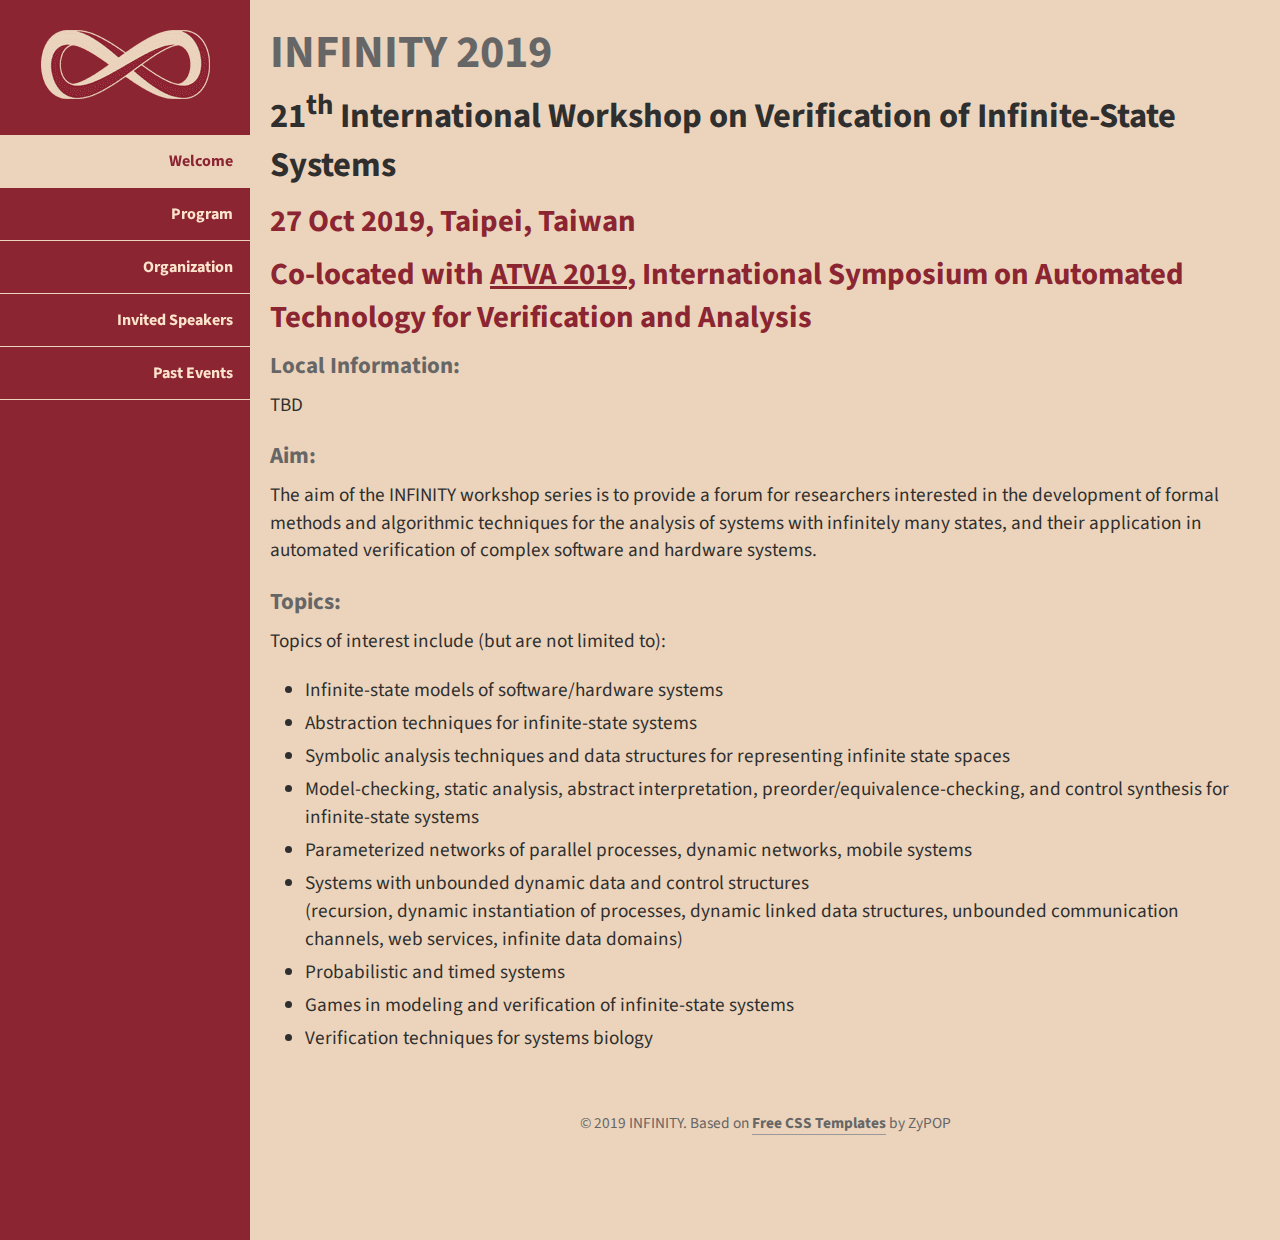
<file: index.html>
<!doctype html>
<html>
<head>
<meta http-equiv="Content-Type" content="text/html; charset=utf-8" />
<title>INFINITY 2019</title>
<link rel="stylesheet" href="./INFINITY_2019/styles.css" type="text/css" />
<!--[if lt IE 9]>
<script src="http://html5shiv.googlecode.com/svn/trunk/html5.js"></script>
<![endif]-->
<!--
anatine, a free CSS web template by ZyPOP (zypopwebtemplates.com/)
Download: http://zypopwebtemplates.com/
License: Creative Commons Attribution
//-->
<meta name="viewport" content="width=device-width, initial-scale=1">
<!--
<meta name="viewport" content="width=device-width, minimum-scale=1.0, maximum-scale=1.0" />
-->
</head>

<body>

<div id="main" class="width">

 <aside id="sidebar" class="column-left">
 
  <header>
   <img src="./INFINITY_2019/infinity.gif" alt="INFINITY">
  </header>
 
  <nav id="mainnav">
   <ul>
    <li class="selected-item"><a href="index.html">Welcome</a></li>
    <li><a href="program.html">Program</a></li>
    <li><a href="organization.html">Organization</a></li>
    <li><a href="speaker.html">Invited Speakers</a></li>
    <li><a href="past.html">Past Events</a></li>
   </ul>
  </nav>
  
 </aside>
 
 <div id="content" class="column-right">
    

     <!-- Main page content goes here -->
 
     <h1>INFINITY 2019</h1>
     <h2>
         21<sup>th</sup>
         International Workshop
         on Verification of Infinite-State Systems
     </h2>
     <div class="key-info">
         <time datetime="2019-10-27">27 Oct 2019</time>,
         Taipei, Taiwan
     </div>
     <div class="key-info">
         Co-located with
         <a href="http://atva2019.iis.sinica.edu.tw/">ATVA 2019</a>,
         International Symposium on Automated Technology for Verification and Analysis
     </div>

     <h5>Local Information:</h5>
     <p>
      TBD
<!--        The workshop will take place in Room M1.04,
       click <a href="https://www.ru.is/media/baeklingar/Yfirlitskort_2011.pdf">here</a>
       for a plan of the building. -->
     </p>
     
     <h5>Aim:</h5>
     <p>
     The aim of the INFINITY workshop series is to
     provide a forum for researchers interested in the development of formal methods and algorithmic techniques for
     the analysis of systems with infinitely many states,
 	and their application in automated verification
     of complex software and hardware systems. </p>
 
     <h5>Topics:</h5>
     <p>
     Topics of interest include (but are not limited to):
     </p>
     <!-- ul cannot be nested inside p, see html spec -->
       <UL>
         <LI>Infinite-state models of software/hardware systems</LI>
 	<LI>Abstraction techniques for infinite-state systems</LI>
         <LI>Symbolic analysis techniques and data structures for representing infinite state spaces</LI>
         <LI>Model-checking, static analysis, abstract interpretation, preorder/equivalence-checking, and control synthesis for infinite-state systems</LI>
         <LI>Parameterized networks of parallel processes, dynamic networks, mobile systems</LI>
         <LI>Systems with unbounded dynamic data and control structures<BR>(recursion, dynamic instantiation of processes, dynamic linked data structures, unbounded communication channels, web services, infinite data domains)</LI>
         <LI>Probabilistic and timed systems </LI>
         <LI>Games in modeling and verification of infinite-state systems</LI>
          <LI>Verification techniques for systems biology </LI>
       </UL>

     
     <!-- Main page content ends here -->


     <footer class="clear">
        <hr>
        <p>&copy; 2019 INFINITY. Based on <a href="http://zypopwebtemplates.com/">Free CSS Templates</a> by ZyPOP</p>
     </footer>
 </div>
 
 <div class="clear"></div>
</div>

</body>
</html>
</file>
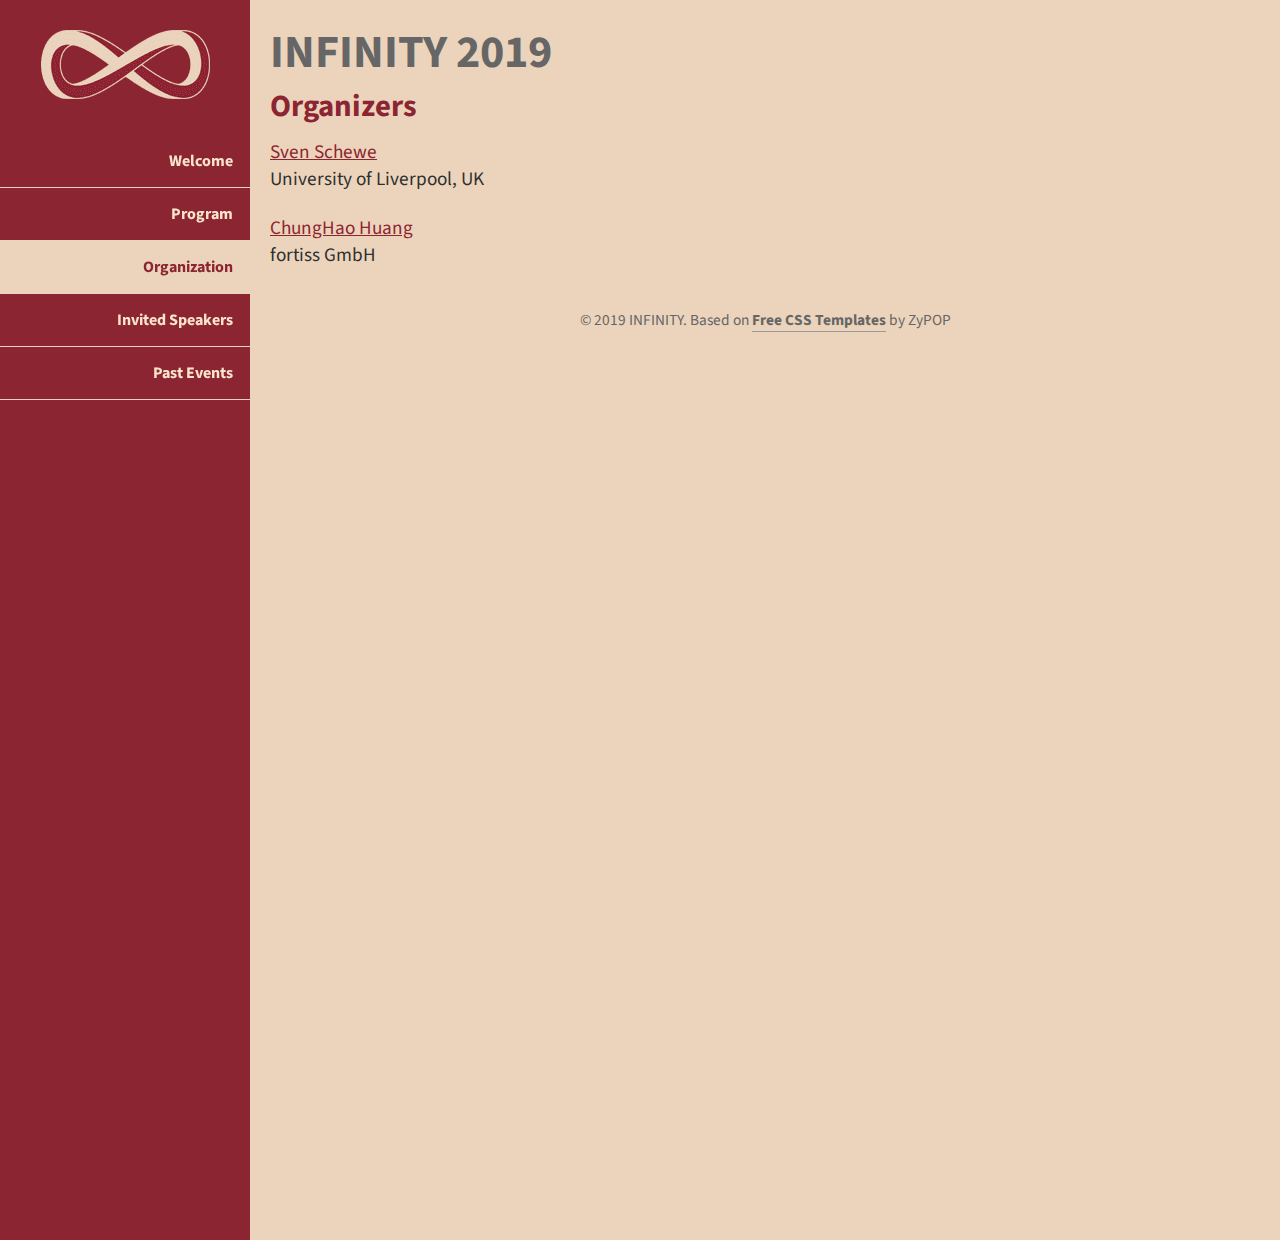
<file: organization.html>
<!doctype html>
<html>
<head>
<meta http-equiv="Content-Type" content="text/html; charset=utf-8" />
<title>INFINITY 2019</title>
<link rel="stylesheet" href="./INFINITY_2019/styles.css" type="text/css" />
<!--[if lt IE 9]>
<script src="http://html5shiv.googlecode.com/svn/trunk/html5.js"></script>
<![endif]-->
<!--
anatine, a free CSS web template by ZyPOP (zypopwebtemplates.com/)

Download: http://zypopwebtemplates.com/

License: Creative Commons Attribution
//-->
<meta name="viewport" content="width=device-width, initial-scale=1">
<!--
<meta name="viewport" content="width=device-width, minimum-scale=1.0, maximum-scale=1.0" />
-->
</head>

<body>

<div id="main" class="width">

 <aside id="sidebar" class="column-left">
 
  <header>
   <img src="./INFINITY_2019/infinity.gif" alt="INFINITY">
  </header>
 
  <nav id="mainnav">
   <ul>
    <li><a href="index.html">Welcome</a></li>
    <li><a href="program.html">Program</a></li>
    <li class="selected-item"><a href="organization.html">Organization</a></li>
    <li><a href="speaker.html">Invited Speakers</a></li>
    <li><a href="past.html">Past Events</a></li>
   </ul>
  </nav>
  
 </aside>
 
 <div id="content" class="column-right">
    

     <!-- Main page content goes here -->

     <h1>INFINITY 2019</h1>
     <h3>
     Organizers
     </h3>
     <a href="https://cgi.csc.liv.ac.uk/~sven/">Sven Schewe</a>
     <p>
     University of Liverpool, UK
     </p>
     
     <a href="https://www.linkedin.com/in/chung-hao-huang-0ab13536/">ChungHao Huang</a>
     <p>
     fortiss GmbH
     </p>


     <!-- Main page content ends here -->


     <footer class="clear">
        <hr>
        <p>&copy; 2019 INFINITY. Based on <a href="http://zypopwebtemplates.com/">Free CSS Templates</a> by ZyPOP</p>
     </footer>

 </div>
 
 <div class="clear"></div>

</div>

</body>
</html>
</file>
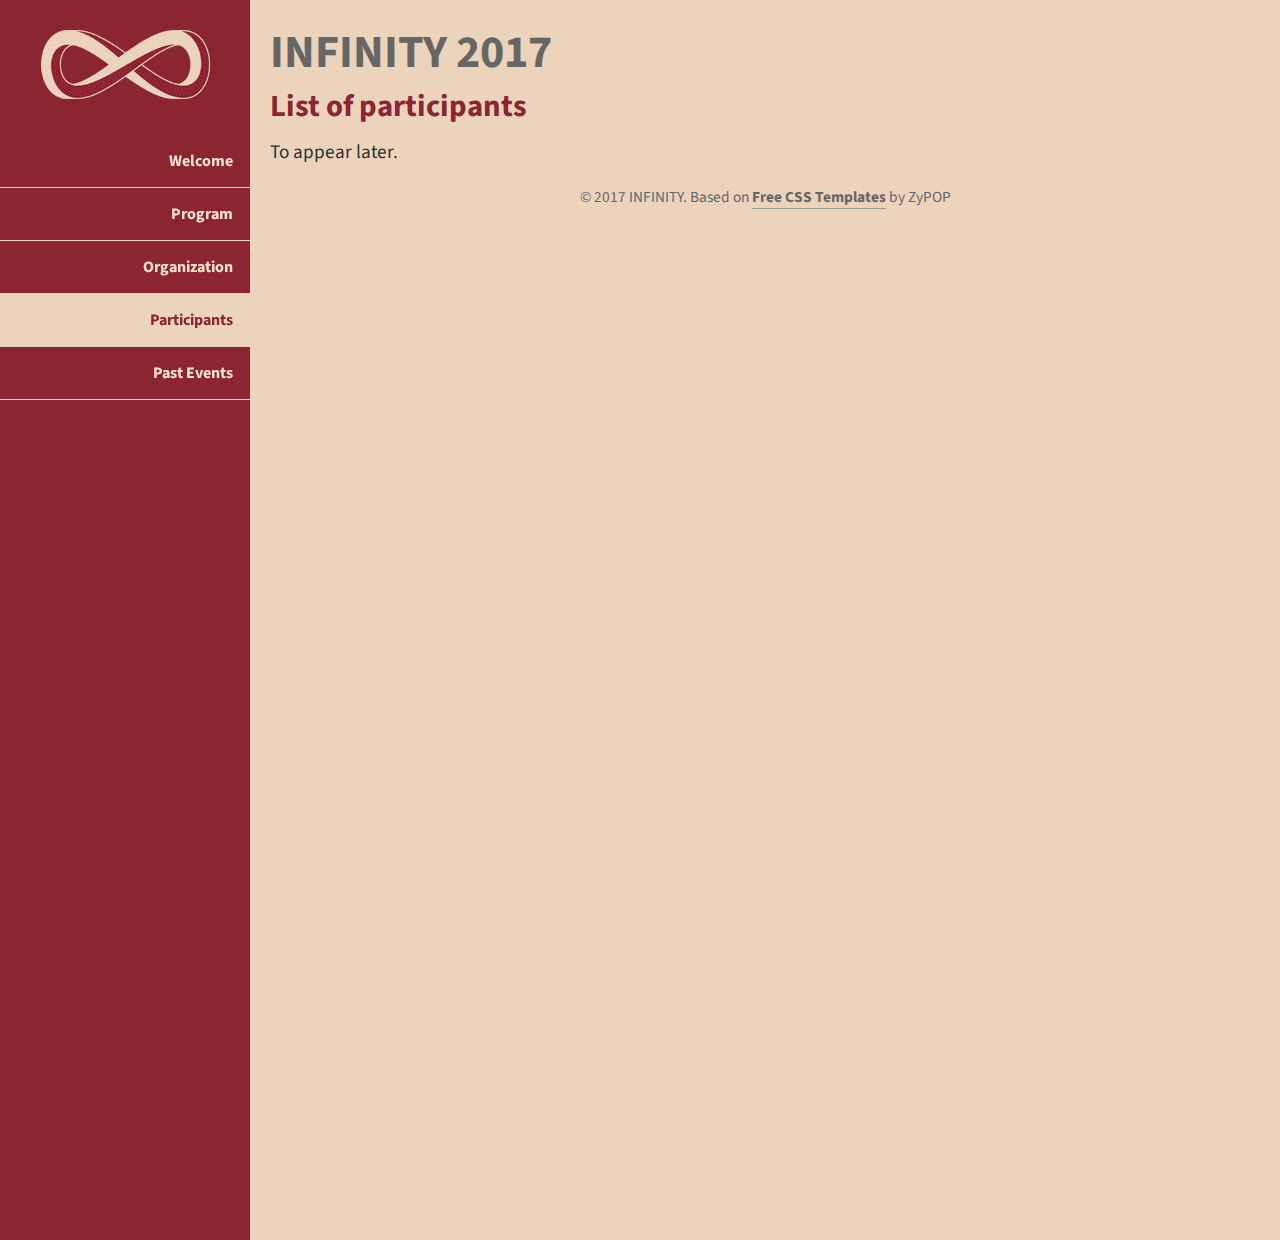
<file: participants.html>
<!doctype html>
<html>
<head>
<meta http-equiv="Content-Type" content="text/html; charset=utf-8" />
<title>INFINITY 2017</title>
<link rel="stylesheet" href="./INFINITY_2019/styles.css" type="text/css" />
<!--[if lt IE 9]>
<script src="http://html5shiv.googlecode.com/svn/trunk/html5.js"></script>
<![endif]-->
<!--
anatine, a free CSS web template by ZyPOP (zypopwebtemplates.com/)

Download: http://zypopwebtemplates.com/

License: Creative Commons Attribution
//-->
<meta name="viewport" content="width=device-width, initial-scale=1">
<!--
<meta name="viewport" content="width=device-width, minimum-scale=1.0, maximum-scale=1.0" />
-->
</head>

<body>

<div id="main" class="width">

 <aside id="sidebar" class="column-left">
 
  <header>
   <img src="./INFINITY_2019/infinity.gif" alt="INFINITY">
  </header>
 
  <nav id="mainnav">
   <ul>
    <li><a href="index.html">Welcome</a></li>
    <li><a href="program.html">Program</a></li>
    <li><a href="organization.html">Organization</a></li>
    <li class="selected-item"><a href="participants.html">Participants</a></li>
    <li><a href="past.html">Past Events</a></li>
   </ul>
  </nav>
  
 </aside>
 
 <div id="content" class="column-right">


     <!-- Main page content goes here -->

     <h1>INFINITY 2017</h1>
     <h3>
         List of participants
     </h3>
     <!--
     <h3>
         List of participants (tentative)
     </h3>
     -->

     To appear later.

     <!-- Main page content ends here -->


     <footer class="clear">
        <hr>
        <p>&copy; 2017 INFINITY. Based on <a href="http://zypopwebtemplates.com/">Free CSS Templates</a> by ZyPOP</p>
     </footer>

 </div>
 
 <div class="clear"></div>

</div>

</body>
</html>
</file>
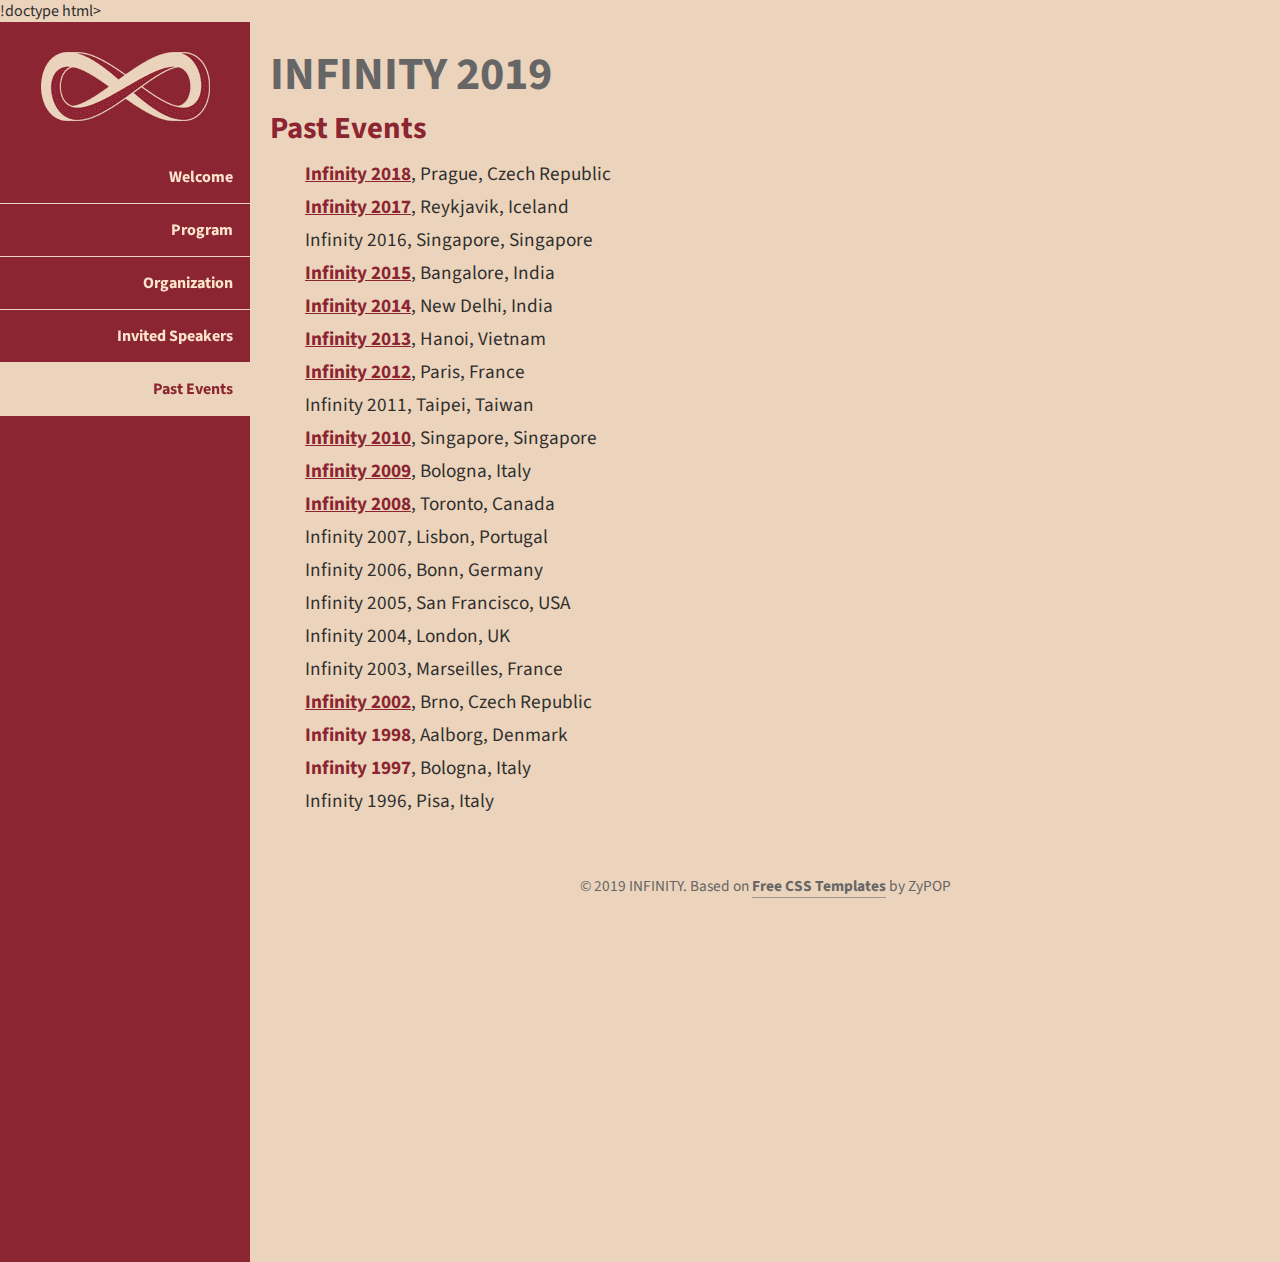
<file: past.html>
!doctype html>
<html>
<head>
<meta http-equiv="Content-Type" content="text/html; charset=utf-8" />
<title>INFINITY 2019</title>
<link rel="stylesheet" href="./INFINITY_2019/styles.css" type="text/css" />
<!--[if lt IE 9]>
<script src="http://html5shiv.googlecode.com/svn/trunk/html5.js"></script>
<![endif]-->
<!--
anatine, a free CSS web template by ZyPOP (zypopwebtemplates.com/)
Download: http://zypopwebtemplates.com/
License: Creative Commons Attribution
//-->
<meta name="viewport" content="width=device-width, initial-scale=1">
<!--
<meta name="viewport" content="width=device-width, minimum-scale=1.0, maximum-scale=1.0" />
-->
</head>

<body>

<div id="main" class="width">

 <aside id="sidebar" class="column-left">
 
  <header>
   <img src="./INFINITY_2019/infinity.gif" alt="INFINITY">
  </header>
 
  <nav id="mainnav">
   <ul>
    <li><a href="index.html">Welcome</a></li>
    <li><a href="program.html">Program</a></li>
    <li><a href="organization.html">Organization</a></li>
    <li><a href="speaker.html">Invited Speakers</a></li>
    <li class="selected-item"><a href="past.html">Past Events</a></li>
   </ul>
  </nav>
  
 </aside>
 
 <div id="content" class="column-right">
    

     <!-- Main page content goes here -->

     <h1>INFINITY 2019</h1>
     <h3>
         Past Events
     </h3>
     
       <ul class="past-events">
     <li>
       <a href="https://www.fi.muni.cz/usr/kucera/infinity18/welcome.html" target="_top" class="past-inf">Infinity 2018</a>, Prague, Czech Republic
     </li>
    <li>
       <a href="http://www.lsv.fr/~haase/infinity17/" target="_top" class="past-inf">Infinity 2017</a>, Reykjavik, Iceland
     </li>

	 <li>
	   Infinity 2016, Singapore, Singapore
	 </li>

	 <li>
	   <a href="http://user.it.uu.se/~aiscy966/Infinity2015/main.html"
              target="_top" class="past-inf">Infinity 2015</a>, Bangalore,
           India
	 </li>
	 <li>
	   <a href="http://user.it.uu.se/~aiscy966/Infinity2014/main.html" target="_top" class="past-inf">Infinity 2014</a>, New Delhi, India
	 </li>
	 <li>
	   <a href="http://www.fit.vutbr.cz/~holik/INFINITY13/" target="_top" class="past-inf">Infinity 2013</a>, Hanoi, Vietnam
	 </li>
	 <li>
	   <a href="http://www.it.uu.se/workshop/infinity2012/" target="_top" class="past-inf">Infinity 2012</a>, Paris, France
	 </li>
	 <li>
	   Infinity 2011, Taipei, Taiwan
	 </li>
	 <li>
	   <a href="http://www.it.uu.se/workshop/infinity2010/" target="_top" class="past-inf">Infinity 2010</a>, Singapore,
	   Singapore
	 </li>
	 <li>
	   <a href="http://www.cs.toronto.edu/infinity2009" target="_top" class="past-inf">Infinity 2009</a>, Bologna, Italy
	 </li>
	 <li>
	   <a href="http://www.fit.vutbr.cz/events/infinity08/" target="_top" class="past-inf">Infinity 2008</a>, Toronto, Canada
	 </li>
	 <li>
	   Infinity 2007, Lisbon, Portugal
	 </li>
	 <li>
	   Infinity 2006, Bonn, Germany
	 </li>
	 <li>
	   Infinity 2005, San Francisco, USA
	 </li>
	 <li>
	   Infinity 2004, London, UK
	 </li>
	 <li>
	   Infinity 2003,
	   Marseilles, France
	 </li>
	 <li>
	   <a href="http://www.fi.muni.cz/infinity02/" target="_top" class="past-inf">Infinity 2002</a>, Brno, Czech
	   Republic
	 </li>	

	 <li>
	   <span class="past-inf">Infinity 1998</span>, Aalborg, Denmark
	 </li>

	 <li>
	   <span class="past-inf">Infinity 1997</span>, Bologna, Italy
	 </li>

	 <li>
	  Infinity 1996, Pisa,
	   Italy
	 </li>
       </ul>

     <!-- Main page content ends here -->


     <footer class="clear">
        <hr>
        <p>&copy; 2019 INFINITY. Based on <a href="http://zypopwebtemplates.com/">Free CSS Templates</a> by ZyPOP</p>
     </footer>

 </div>
 
 <div class="clear"></div>

</div>

</body>
</html>
</file>
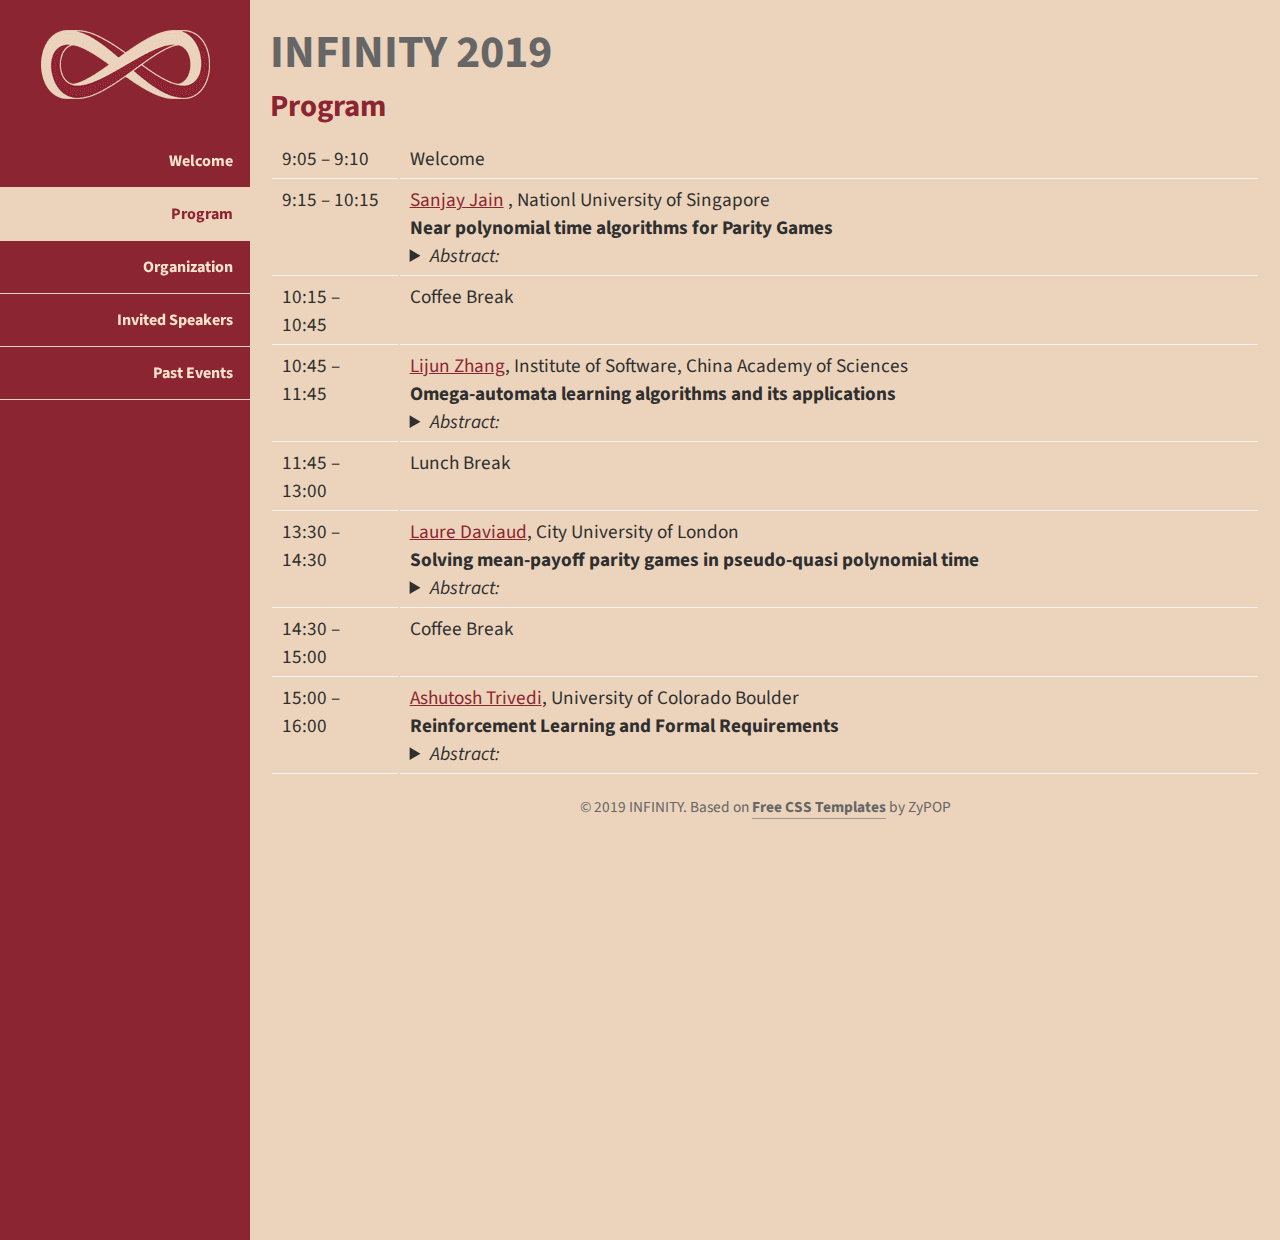
<file: program.html>
<!doctype html>
<html>

<head>
    <meta http-equiv="Content-Type" content="text/html; charset=utf-8" />
    <title>INFINITY 2019</title>
    <link rel="stylesheet" href="./INFINITY_2019/styles.css" type="text/css" />
    <meta name="viewport" content="width=device-width, initial-scale=1">
</head>

<body>
    <div id="main" class="width">
        <aside id="sidebar" class="column-left">
            <header>
                <img src="./INFINITY_2019/infinity.gif" alt="INFINITY">
            </header>
            <nav id="mainnav">
                <ul>
                    <li><a href="index.html">Welcome</a></li>
                    <li class="selected-item"><a href="program.html">Program</a></li>
                    <li><a href="organization.html">Organization</a></li>
                    <li><a href="speaker.html">Invited Speakers</a></li>
                    <li><a href="past.html">Past Events</a></li>
                </ul>
            </nav>
        </aside>
        <div id="content" class="column-right">
            <h1>INFINITY 2019</h1>
            <h3>Program</h3>
            <table>
                <tr>
                    <td style="vertical-align:top; width:5.5em"> 9:05 &ndash; 9:10</td>
                    <td style="vertical-align:top"> Welcome </td>
                </tr>
                <tr>
                    <td style="vertical-align:top">
                        9:15 &ndash; 10:15
                    </td>
                    <td style="vertical-align:top">
                        <a href="https://www.comp.nus.edu.sg/cs/bio/sanjay/">Sanjay Jain</a>
                        , Nationl University of Singapore
                        <br>
                        <strong> Near polynomial time algorithms for Parity Games </strong>
                        <br>
                        <details>
                            <summary style="cursor:pointer"> <i> Abstract: </i> </summary>
                            This talk will explain the Quasi Polynomial time algorithm for parity games given by Calude et al (STOC 2017).
                            The run time of this algorithm is O(n<sup>log(m)+6</sup>), where $n$ is the number of nodes and $m$ is the number of colours.
                            When parameterized over $m$, the number of colours, the problem is fixed parameter tractable with runtime of O(n<sup>5</sup>+g(m)), where g(m) is m<sup>m+6</sup>.
                            This algorithm was improved by Jurdzinski and Lazic (LICS 2017) and Fearnley et al (SPIN 2017) to make it simultaneously in near linear space. 
                            Lehtinen (LICS 2018) introduced the notion of register index complexity which is logarithmic in the number of nodes.
                            A parity game with register index complexity k, can be solved in time m<sup>O(k)</sup> * n<sup>O(1)</sup> which provides another quasipolynomial time algorithm for parity games.
                        </details>
                    </td>
                </tr>

                <tr>
                    <td style="vertical-align:top">
                        10:15 &ndash; 10:45
                    </td>
                    <td style="vertical-align:top">
                        Coffee Break
                    </td>
                </tr>

                <tr>
                    <td style="vertical-align:top">
                        10:45 &ndash; 11:45
                    </td>
                    <td style="vertical-align:top">
                        <a href="https://iscasmc.ios.ac.cn/?page_id=148">Lijun Zhang</a>, Institute of Software, China Academy of Sciences
                        <br>
                        <strong> Omega-automata learning algorithms and its applications </strong>
                        <br>
                        <details>
                            <summary style="cursor:pointer"> <i> Abstract: </i> </summary>
                            Learning-based automata inference techniques have received significant attention from the community of formal system analysis. 
                            In general, the primary applications of automata learning in the community can be categorized into two: improving efficiency and scalability of verification and synthesizing abstract system model for further analysis. Most of the results in the literature focus on checking safety properties or synthesizing finite behavior models of systems/programs.
                            On the other side, Büchi automaton is the standard model for describing liveness properties of distributed systems. 
                            Unlike the case for finite automata learning, learning algorithms for Büchi automata are very rarely used in our community. In this talk, we present algorithms to learn a Büchi automaton from a teacher who knows an omega-regular language. 
                            The algorithm is based on learning a formalism named family of DFAs (FDFAs) recently proposed by Angluin and Fisman.
                            The main catch is that we use a classification tree structure instead of the standard observation table structure.
                            The worst case storage space required by our algorithm is quadratically better than the table-based algorithm.
                            We implement the first publicly available library ROLL (Regular Omega Language Learning), which consists of all omega-regular learning algorithms available in the literature and the new algorithms proposed in this paper. 
                            Further, with our tool, we demonstrate how our algorithm can be exploited in classical automata operations such as complementation checking and in the model checking context.
                        </details>
                    </td>
                </tr>

                <tr>
                    <td style="vertical-align:top">
                        11:45 &ndash; 13:00
                    </td>
                    <td style="vertical-align:top">
                        Lunch Break
                    </td>
                </tr>

                <tr>
                    <td style="vertical-align:top">
                        13:30 &ndash; 14:30
                    </td>
                    <td style="vertical-align:top">
                        <a href="https://www.city.ac.uk/people/academics/laure-daviaud">Laure Daviaud</a>, City University of London
                        <br>
                        <strong>Solving mean-payoff parity games in pseudo-quasi polynomial time</strong>
                        <br>
                        <details>
                            <summary style="cursor:pointer"> <i> Abstract: </i> </summary> 
                            Mean-payoff parity games extend parity games, enforcing one of the player to ensure a quantitative objective (minimise some cost) as well as the usual parity condition that Prof. Jain will discuss during the first talk. I will present a pseudo-quasi polynomial time algorithm to solve these games.
                        </details>
                    </td>
                </tr>

                <tr>
                    <td style="vertical-align:top">
                        14:30 &ndash; 15:00
                    </td>
                    <td style="vertical-align:top">
                        Coffee Break
                    </td>
                </tr>
                <tr>
                    <td style="vertical-align:top">
                        15:00 &ndash; 16:00
                    </td>
                    <td style="vertical-align:top">
                        <a href="https://ashut.bitbucket.io/">Ashutosh Trivedi</a>, University of Colorado Boulder
                        <br>
                        <strong>Reinforcement Learning and Formal Requirements </strong></br>
                        <details>
                            <summary style="cursor:pointer"> <i> Abstract: </i> </summary>
                            Reinforcement learning is an approach to controller synthesis where agents rely on reward signals to choose actions in order to satisfy the requirements implicit in reward signals. Oftentimes non-experts have to come up with the requirements and their translation to rewards under significant time pressure, even though manual translation is time-consuming and error-prone. For safety-critical applications of reinforcement learning, a rigorous design methodology is needed and, in particular, a principled approach to requirement specification and to the translation of objectives into the form required by reinforcement learning algorithms. Formal logic provides a foundation for the rigorous and unambiguous requirement specification of learning objectives. 
                            However, reinforcement learning algorithms require requirements to be expressed as scalar reward signals.
                            We discuss a recent technique, called limit-reachability, that bridges this gap by faithfully translating logic-based requirements into the scalar reward form needed in model-free reinforcement learning.
                            This technique enables the synthesis of controllers that maximize the probability to satisfy given logical requirements using off-the-shelf, model-free reinforcement learning algorithms.
                        </details>
                    </td>
                </tr>
            </table>
            <footer class="clear">
                <hr>
                <p>&copy; 2019 INFINITY. Based on <a href="http://zypopwebtemplates.com/">Free CSS Templates</a> by ZyPOP</p>
            </footer>
        </div>
        <div class="clear"></div>
    </div>
</body>
</html>
</file>
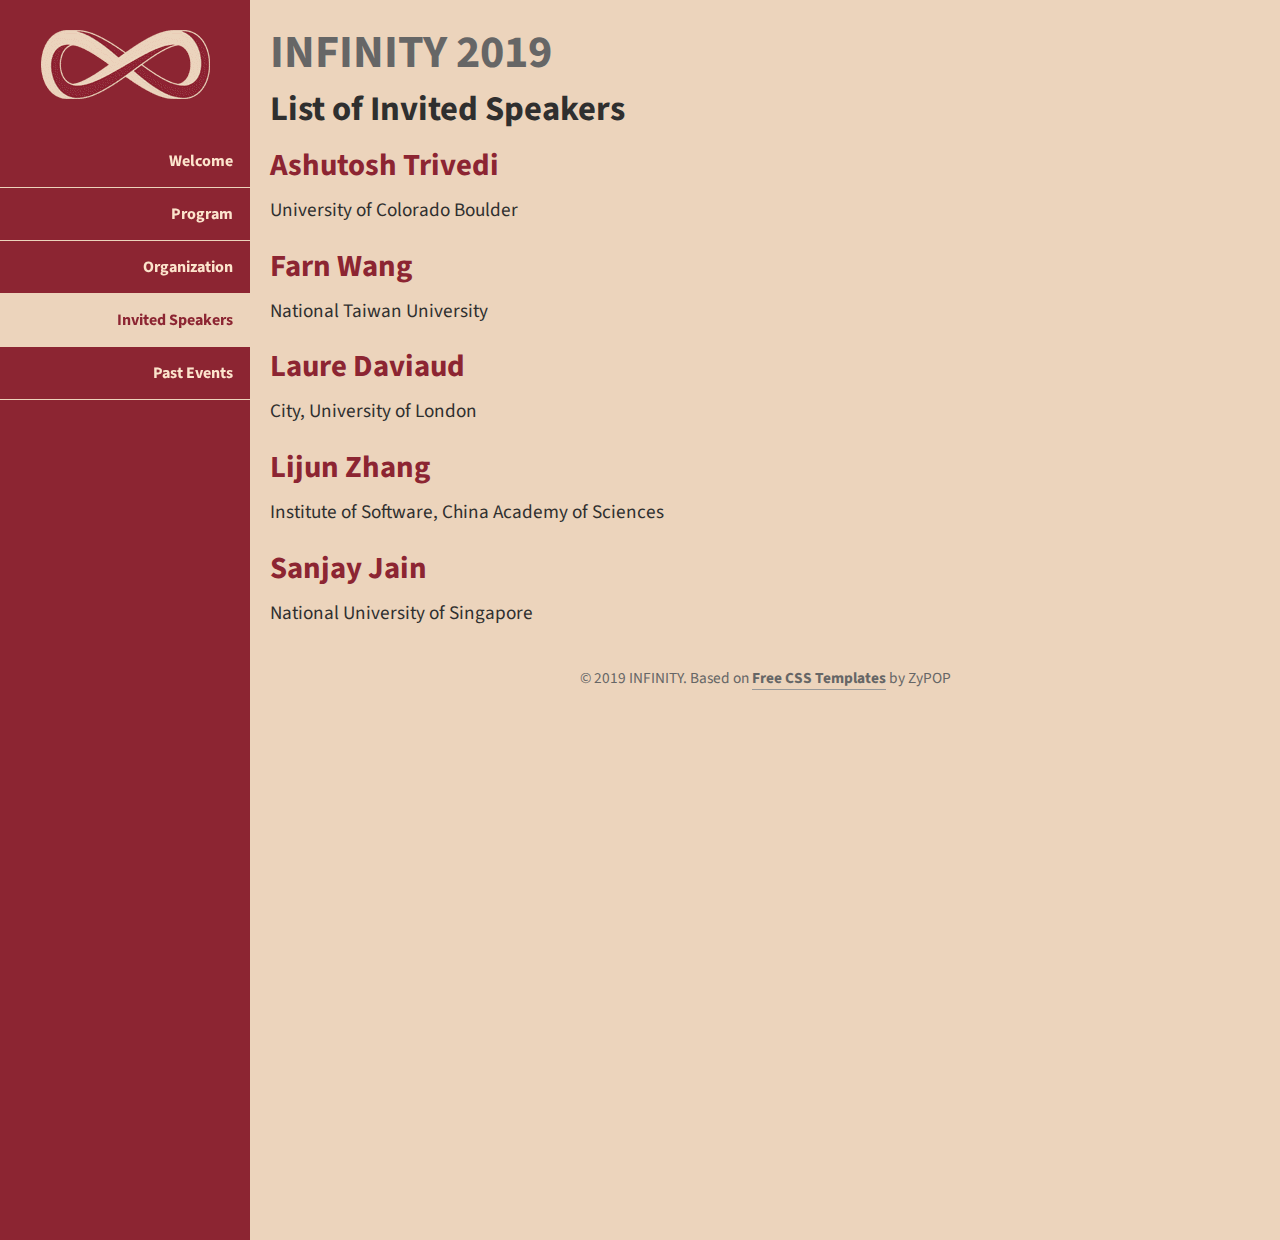
<file: speaker.html>
<!doctype html>
<html>
<head>
<meta http-equiv="Content-Type" content="text/html; charset=utf-8" />
<title>INFINITY 2019</title>
<link rel="stylesheet" href="./INFINITY_2019/styles.css" type="text/css" />
<!--[if lt IE 9]>
<script src="http://html5shiv.googlecode.com/svn/trunk/html5.js"></script>
<![endif]-->
<!--
anatine, a free CSS web template by ZyPOP (zypopwebtemplates.com/)

Download: http://zypopwebtemplates.com/

License: Creative Commons Attribution
//-->
<meta name="viewport" content="width=device-width, initial-scale=1">
<!--
<meta name="viewport" content="width=device-width, minimum-scale=1.0, maximum-scale=1.0" />
-->
</head>

<body>

<div id="main" class="width">

 <aside id="sidebar" class="column-left">
 
  <header>
   <img src="./INFINITY_2019/infinity.gif" alt="INFINITY">
  </header>
 
  <nav id="mainnav">
   <ul>
    <li><a href="index.html">Welcome</a></li>
    <li><a href="program.html">Program</a></li>
    <li><a href="organization.html">Organization</a></li>
    <li class="selected-item"><a href="speakers.html">Invited Speakers</a></li>
    <li><a href="past.html">Past Events</a></li>
   </ul>
  </nav>
  
 </aside>
 
 <div id="content" class="column-right">


     <!-- Main page content goes here -->

     <h1>INFINITY 2019</h1>
     <h2>
         List of Invited Speakers
     </h2>

     <h3>Ashutosh Trivedi</h3>
     <p>University of Colorado Boulder</p>
     <h3>Farn Wang</h3>
     <p>National Taiwan University</p>
     <h3>Laure Daviaud</h3>
     <p>City, University of London</p>
     <h3>Lijun Zhang</h3>
     <p>Institute of Software, China Academy of Sciences</p>
     <h3>Sanjay Jain</h3>
     <p>National University of Singapore</p>



     <!-- Main page content ends here -->


     <footer class="clear">
        <hr>
        <p>&copy; 2019 INFINITY. Based on <a href="http://zypopwebtemplates.com/">Free CSS Templates</a> by ZyPOP</p>
     </footer>

 </div>
 
 <div class="clear"></div>

</div>

</body>
</html>
</file>
<file: INFINITY_2019/styles.css>
@import url(http://fonts.googleapis.com/css?family=Source+Sans+Pro:400,700);

/** global **/
body {
	margin:0px auto;
	padding:0;
	background: #ecd4bc;
	font-family: "Source Sans Pro","sans-serif";
	font-size: 1.0em;
	color:#2f2f2f;

	/** to keep footer where it belongs to **/
	position: relative;
	min-height: 100%;
}
* {
	margin:0;
	padding:0;
}


/** element defaults **/
table {
	width:100%;
	text-align:left;
}

tr {
    border-color:#8c2532;
}

th, td {
	padding:5px 10px;
}
th {
    color:#ecd4bc;
	border-top:1px solid #222;
	background-color:#2F2F2F;
}
td {
    border-bottom:1px solid #f4f4f4;
}
code, blockquote {
	display:block;
	border-left:5px solid #ddd;
	padding:10px;
	margin-bottom:20px;
}
blockquote p {
	font-style:italic;
	font-family:Georgia, "Times New Roman", Times, serif;
	margin:0;
	height: 1%;
}
p {
	line-height:1.44em;
	margin-bottom:20px;
}
a {
	color:#8c2532;
}
a:hover {
	color:#000;
}
a:focus {
	outline:none;
}
a.button { 
    background-color: #8c2532;
    border-radius: 5px;
    color: #ecd4bc;
    display: inline-block;
    font-weight: bold;
    padding: 8px 22px;
    font-size: 0.8em;
    letter-spacing: 0.25px;
    text-decoration: none;
    text-transform: uppercase;
}

a.button-reversed { 
    background-color: #333;
}

a.button:hover {
	background-color: #669D48;
}

a.button-reversed:hover {
	background-color: #222;
}
fieldset {
	display:block;
	border:none;
	border-top:1px solid #e0e0e0;
}
fieldset legend {
	font-weight:bold;
	padding-right:10px;
	color:#999;
}
fieldset form {
	padding-top:15px;
}
fieldset p label {
	float:left;
	width:150px;
	font-family: "Source Sans Pro","sans-serif";
}
fieldset form input, fieldset form select, fieldset form textarea {
	padding:5px;
	color:#333333;
	font-size:13px;
	font-family: "Source Sans Pro","sans-serif";
	border:1px solid #ddd;
}
fieldset form input.formbutton {
border:none;
    background-color: #8c2532;
    border-radius: 5px;
    color: #FFFFFF;
    display: inline-block;
    font-weight: bold;
    padding: 8px 22px;
    font-size: 0.8em;
    letter-spacing: 0.25px;
    text-decoration: none;
    text-transform: uppercase;


}
h1 {
        color:#666;
	font-size:2.4em;
}
h2 {
	color:#2f2f2f;
	font-size:1.8em;
	font-weight:bold;
	padding-bottom:10px;
}
h3 {
	color:#8c2532;
	font-size:1.6em;
	padding-bottom:10px;
}
.key-info {
	color:#8c2532;
	font-size:1.6em;
	padding-bottom:10px;
        font-weight:bold;
}
h4 {
	padding-bottom:10px;
	font-size:1.4em;
	color:#000;
}
h5 {
	padding-bottom:10px;
	font-size:1.2em;
	color:#666666;
}
ul, ol {
	margin:0 0 35px 35px;
}
li {
	padding-bottom:5px;
}


.past-inf {
        color: #8c2532;
        font-weight: bold;
}

hr {
    display: none;
    background-color: #bbb;
    color: #bbb;
}


/** wrapper **/
div#wrapper {
	margin:0px auto;
	padding:0;
}

.width {
	width:auto;
	margin: 0 auto;
}




/** header **/
header {
	padding:30px 17px 30px;
	margin:0 auto;
        text-align: center;
}
header h1 { 
	text-align: right;
}

header h1 a,
header h1 a:hover,
header h1 a:visited {
	color: #ecd4bc;
	font-size: 1.5em;
	text-decoration: none;
	letter-spacing:-2px;
}

header h2 {
	color:#ecd4bc;
	text-align: right;
	font-size: 0.8em;
	font-weight: normal;
	padding-bottom:0;
	letter-spacing:0;
}


/** body **/
#main {
	padding: 0;
	background: #8c2532;
}

/** past events **/
ul.past-events {
    list-style-type: none;
}

/** content+sidebar styles **/
#content {
	margin-left: 250px;
	padding: 20px;
	background-color: #ecd4bc;
}
.column-left {
	float:left;
}
.column-right {
        height: 1200px;
}
aside#sidebar {
	width:250px;
	position: fixed;
}
nav#mainnav ul {
	padding: 0;
	margin: 0;
	list-style: none;
}

nav#mainnav li {
	padding:0;
	border-bottom: 1px solid #ecd4bc;
	border-top: 0px;
}
nav#mainnav li.selected-item  {
	border-top:none;
}
nav#mainnav li.selected-item a,
nav#mainnav li.selected-item a:hover {
	color:#8c2532;
	font-weight:bold;
	background: #ecd4bc;
}
nav#mainnav li a:hover {
	background:#ecd4bc;
	color: #666666;
	text-decoration:none;
}
nav#mainnav li a {
	color: #fce4cc;
	display: block;
	padding: 15px 17px;
	text-align: right;
	font-weight:  bold;
	text-decoration: none;
}


#content {
    font-size: 1.2em;
}


article {
    padding: 10px 10px 30px;
	font-size: 1.2em;
border-bottom: 1px solid #eee;
}

article h2 {
    padding-bottom: 0;
	letter-spacing: -2px;
   font-size: 2.5em;
}

article .article-info {
  color: #C0c0c0;
font-size: 0.92em;
padding: 0px 0px 10px;
}

article .article-info a { 
	color: #ccc;
}



/** footer **/
footer {
    padding:20px 0px;

    /** to keep footer where it belongs to **/
    /**
    position: absolute;
    right: 0;
    bottom: 0;
    left: 0;
   *//
}

footer p {
	color:#666;
	margin:0;
	font-size:0.8em;
	text-align: center;
}
footer p a {
	color:#666;
	font-weight:bold;
	text-decoration:none;
	border-bottom:1px solid #999;
}
footer p a:hover { color:#333; border-bottom-color: #333; }


/** clear fix **/
.clear:after {
	display: block;
	clear: both;
	visibility: hidden;
	line-height: 0;
	height: 0;
}
 
.clear {
	clear: both;
	display: inline-block;
}
.clear {
	display: block;
}





@media screen and (max-width: 740px) {

	body { font-size: 0.9em; }	


	.width { width:auto; padding-left: 10px; padding-right: 10px; }

	.column-left, .column-right { margin:0px; }

	header h1, header h2, nav#mainnav li a { text-align:center; }
	
	#content, aside#sidebar { position: relative; float: none; width: auto; margin-left: 0; }

	
}


@media screen and (max-width: 540px) {

	body { font-size: 0.8em; }

	header, header h1 a, header h1 a:hover { text-align: center; padding: 10px 0 0 0; font-size: 1.1em; }


	nav#mainnav ul li a { margin-top: 0; padding: 1em; }


}
</file>
